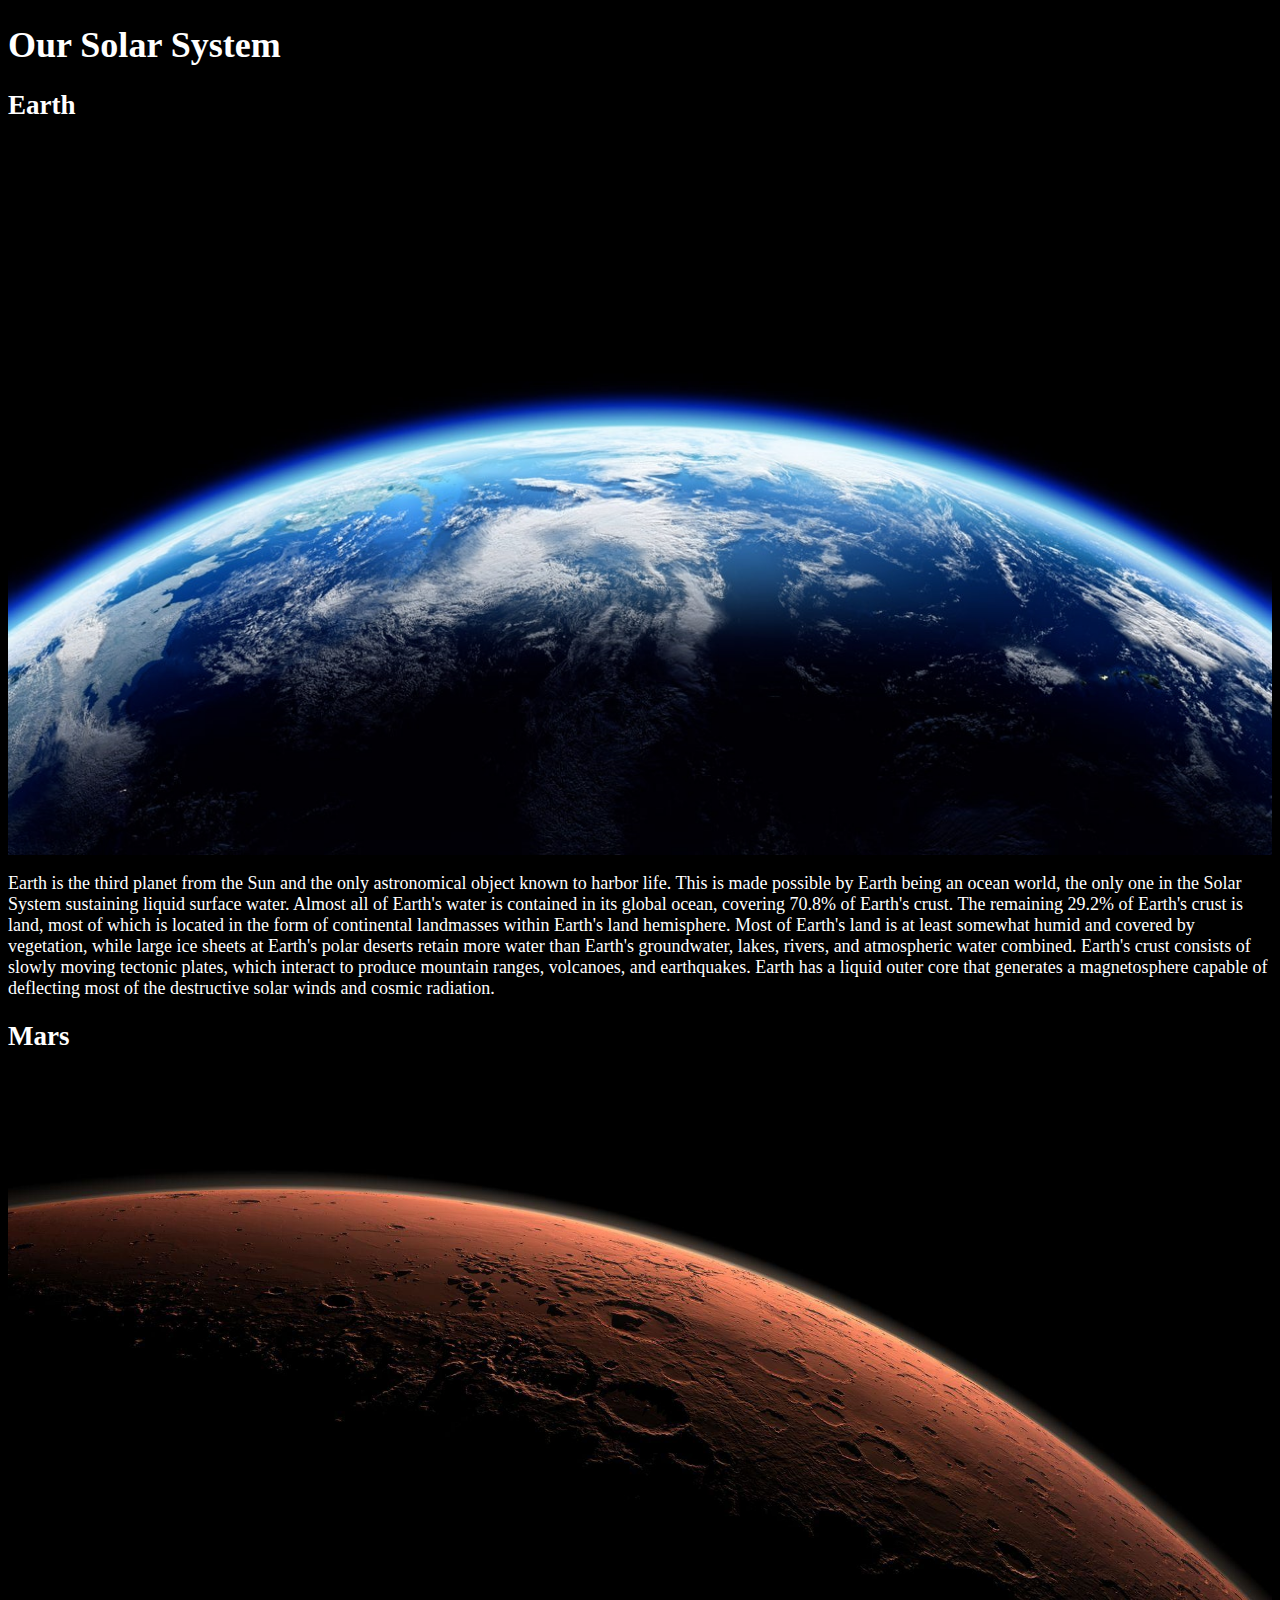
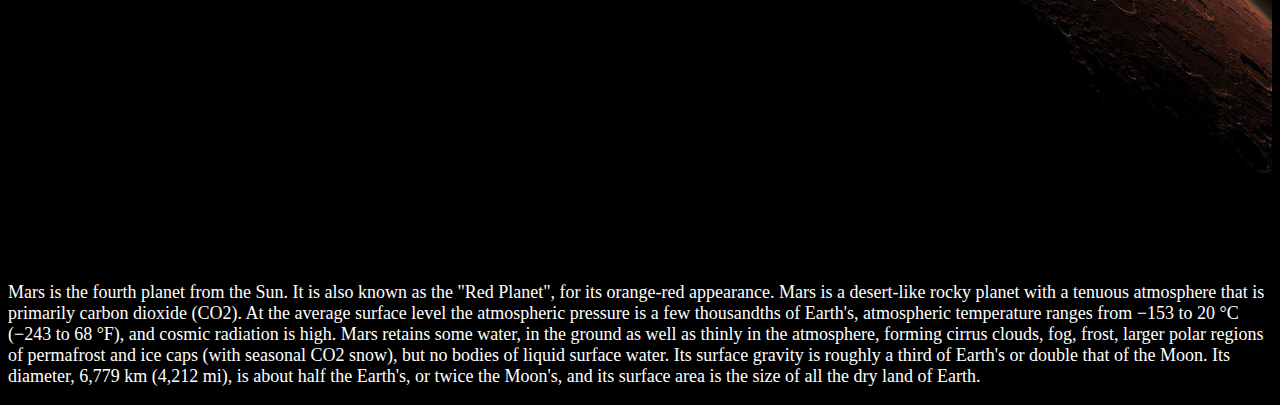
<file: first.html>
<!doctype html>
<html lang="en">
    <head>
        <meta charset="UTF-8" />
        <meta name="viewport" content="width=device-width, initial-scale=1.0" />
        <meta name="author" content="devloper" />
        <meta name="description" content="my playground" />
        <title>All About our Solar System</title>
        <link rel="icon" href="terminal.png" type="image/x-icon" />
        <link rel="stylesheet" href="first.css" type="text/css" />
    </head>
    <body>
        <h1>Our Solar System</h1>
        <h2>Earth</h2>
        <img src="GettyImages-1442849073-2796954496.jpg" alt="earth.jpg" />
        <p>
            Earth is the third planet from the Sun and the only astronomical
            object known to harbor life. This is made possible by Earth being an
            ocean world, the only one in the Solar System sustaining liquid
            surface water. Almost all of Earth's water is contained in its
            global ocean, covering 70.8% of Earth's crust. The remaining 29.2%
            of Earth's crust is land, most of which is located in the form of
            continental landmasses within Earth's land hemisphere. Most of
            Earth's land is at least somewhat humid and covered by vegetation,
            while large ice sheets at Earth's polar deserts retain more water
            than Earth's groundwater, lakes, rivers, and atmospheric water
            combined. Earth's crust consists of slowly moving tectonic plates,
            which interact to produce mountain ranges, volcanoes, and
            earthquakes. Earth has a liquid outer core that generates a
            magnetosphere capable of deflecting most of the destructive solar
            winds and cosmic radiation.
        </p>
        <h2>Mars</h2>
        <img src="mars.png" alt="mars.jpg" />
        <p>
            Mars is the fourth planet from the Sun. It is also known as the "Red
            Planet", for its orange-red appearance. Mars is a desert-like rocky
            planet with a tenuous atmosphere that is primarily carbon dioxide
            (CO2). At the average surface level the atmospheric pressure is a
            few thousandths of Earth's, atmospheric temperature ranges from −153
            to 20 °C (−243 to 68 °F), and cosmic radiation is high. Mars retains
            some water, in the ground as well as thinly in the atmosphere,
            forming cirrus clouds, fog, frost, larger polar regions of
            permafrost and ice caps (with seasonal CO2 snow), but no bodies of
            liquid surface water. Its surface gravity is roughly a third of
            Earth's or double that of the Moon. Its diameter, 6,779 km (4,212
            mi), is about half the Earth's, or twice the Moon's, and its surface
            area is the size of all the dry land of Earth.
        </p>
    </body>
</html>
</file>
<file: first.css>
html {
    font-size: 18px;
    scroll-behavior: smooth;
}

body {
    background-color: black;
    color: rgb(255, 255, 255);
}
img {
    max-width: 100%;
    height: auto;
    display: block;
}
</file>
